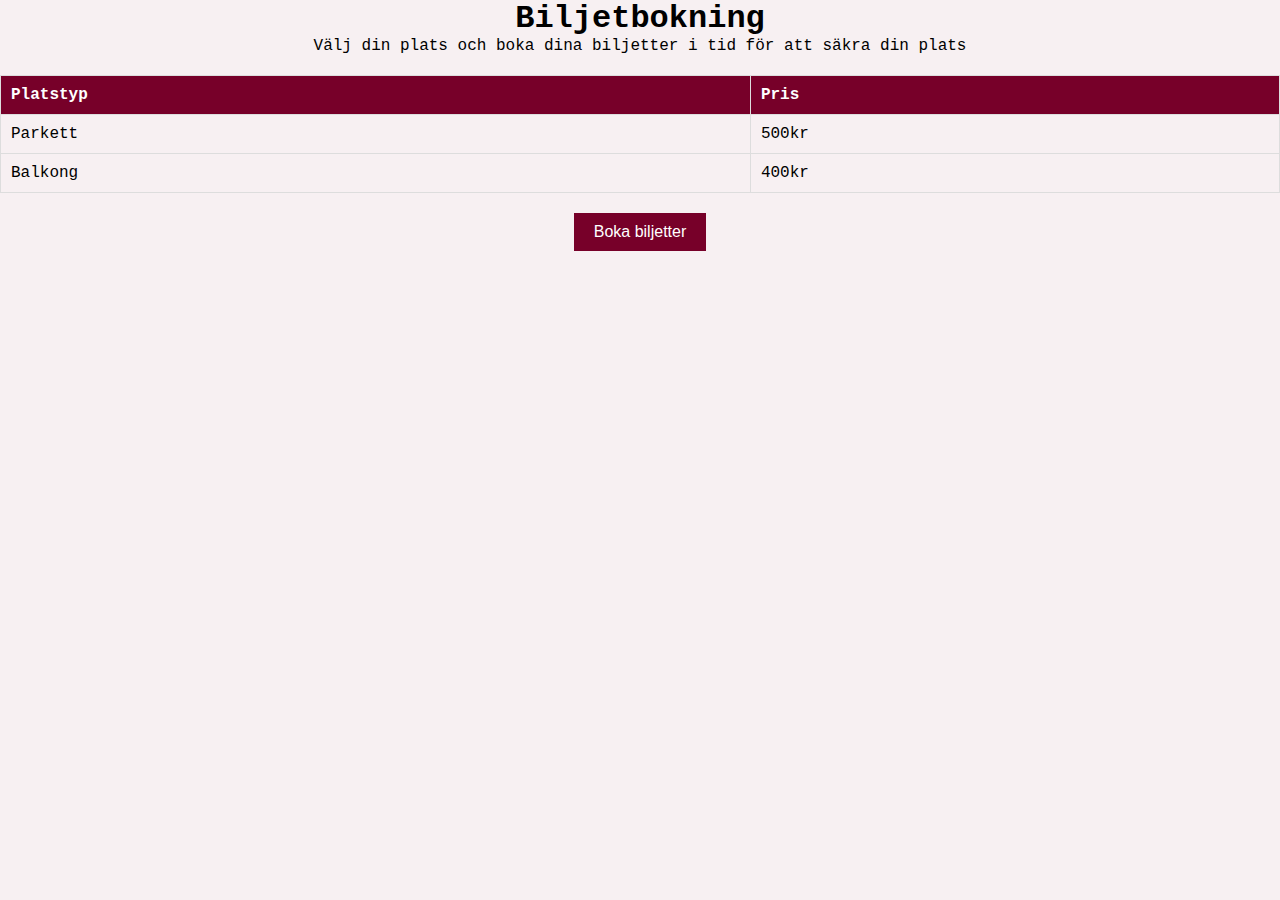
<file: kapitel-5/index.html>
<!DOCTYPE html>
<html lang="sv">
<head>
    <meta charset="utf-8">
    <meta name="viewport" content="width=device-width, ,initial-scale=1">
    <title>Biljettbokning</title>
    <link rel="stylesheet" href="style.css">
    <link href="https://fonts.googleapis.com/css2?family=Oi&display=swap" rel="stylesheet">
</head>
<body>
    <div class="cointainer">
       <h1>Biljetbokning</h1>
       <p>Välj din plats och boka dina biljetter i tid för att säkra din plats</p>

       <table>
        <thead>
            <tr>
                <th>Platstyp</th>
                <th>Pris</th>
            </tr>
        </thead>
       <tbody>
        <tr>
            <td>Parkett</td>
            <td>500kr</td>
        </tr>
        <tr>
            <td>Balkong</td>
            <td>400kr</td>
        </tr>
       </tbody>
       </table>

       <button id="bokaKnapp">Boka biljetter</button>
    </div>

    <script scr="script.js"></script>
    
</body>
</html>
</file>
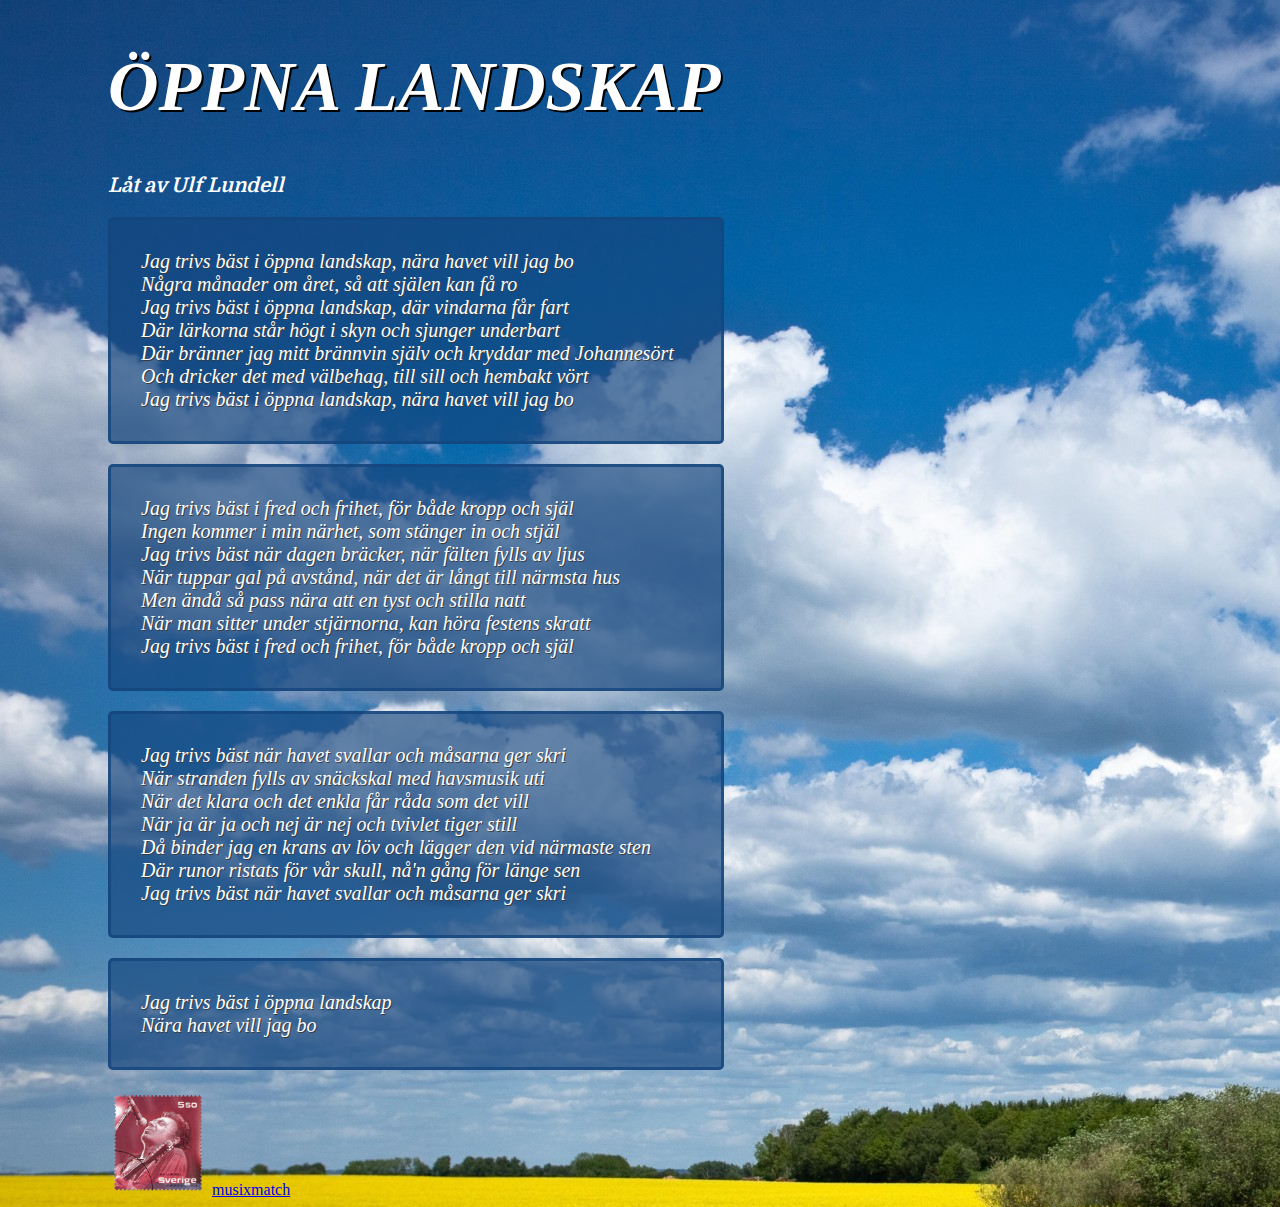
<file: kapitel-1/landskape/index.html>
<!DOCTYPE html>
<html lang="sv">

<head>
    <meta charset="utf-8">
    <meta name="viewport" content="width=device-width, ,initial-scale=1">
    <title></title>
    <link rel="stylesheet" href="style.css">
</head>

<body>
    <h1>Öppna landskap</h1>
    <h2>Låt av Ulf Lundell</h2>

    <p>Jag trivs bäst i öppna landskap, nära havet vill jag bo <br>
        Några månader om året, så att själen kan få ro <br>
        Jag trivs bäst i öppna landskap, där vindarna får fart <br>
        Där lärkorna står högt i skyn och sjunger underbart <br>
        Där bränner jag mitt brännvin själv och kryddar med Johannesört <br>
        Och dricker det med välbehag, till sill och hembakt vört <br>
        Jag trivs bäst i öppna landskap, nära havet vill jag bo</p>

    <p>Jag trivs bäst i fred och frihet, för både kropp och själ <br>
        Ingen kommer i min närhet, som stänger in och stjäl <br>
        Jag trivs bäst när dagen bräcker, när fälten fylls av ljus <br>
        När tuppar gal på avstånd, när det är långt till närmsta hus <br>
        Men ändå så pass nära att en tyst och stilla natt <br>
        När man sitter under stjärnorna, kan höra festens skratt <br>
        Jag trivs bäst i fred och frihet, för både kropp och själ</p>

    <p>Jag trivs bäst när havet svallar och måsarna ger skri <br>
        När stranden fylls av snäckskal med havsmusik uti <br>
        När det klara och det enkla får råda som det vill <br>
        När ja är ja och nej är nej och tvivlet tiger still <br>
        Då binder jag en krans av löv och lägger den vid närmaste sten <br>
        Där runor ristats för vår skull, nå'n gång för länge sen <br>
        Jag trivs bäst när havet svallar och måsarna ger skri</p>


    <p>Jag trivs bäst i öppna landskap <br>
        Nära havet vill jag bo</p>

    <img src="./bilder/ulf2.png" alt="Ull lundell frimärke">
    <a href="https://pro-web.musixmatch.com/pro">musixmatch</a>

</body>

</html>
</file>
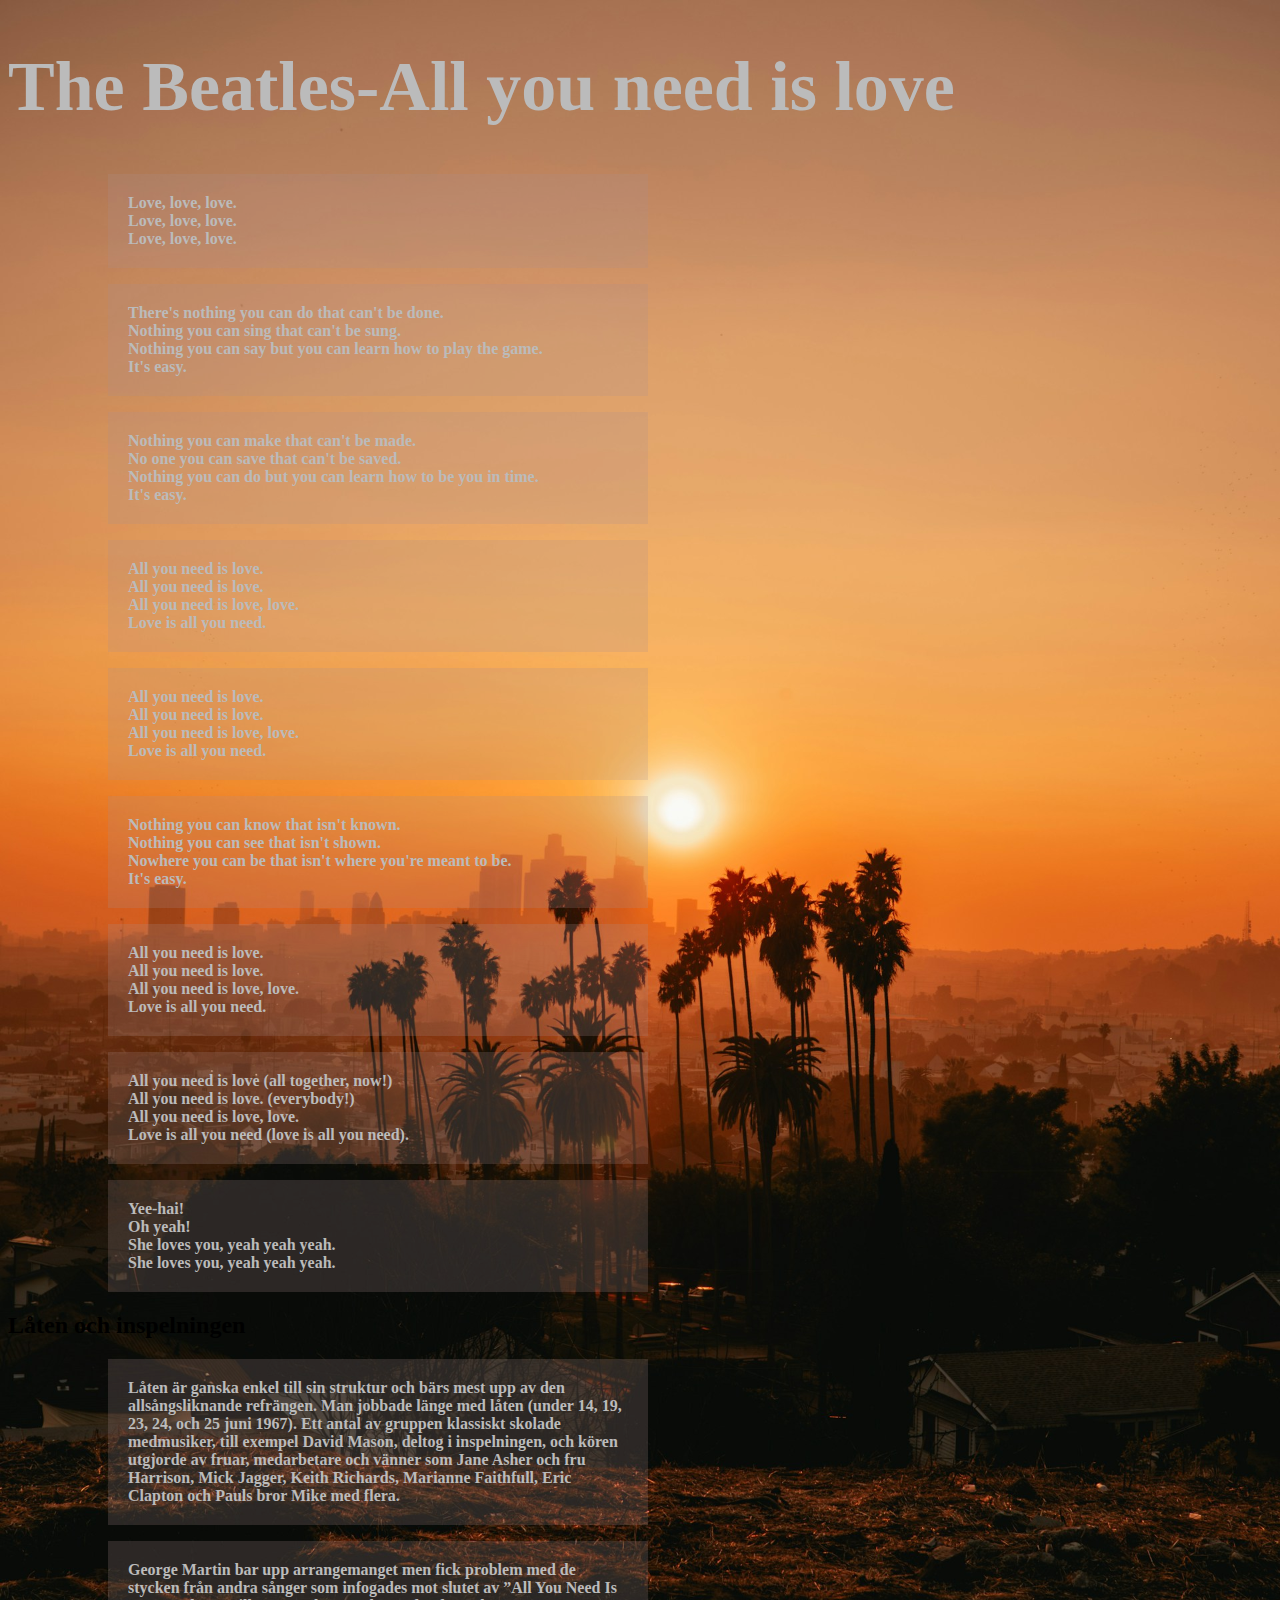
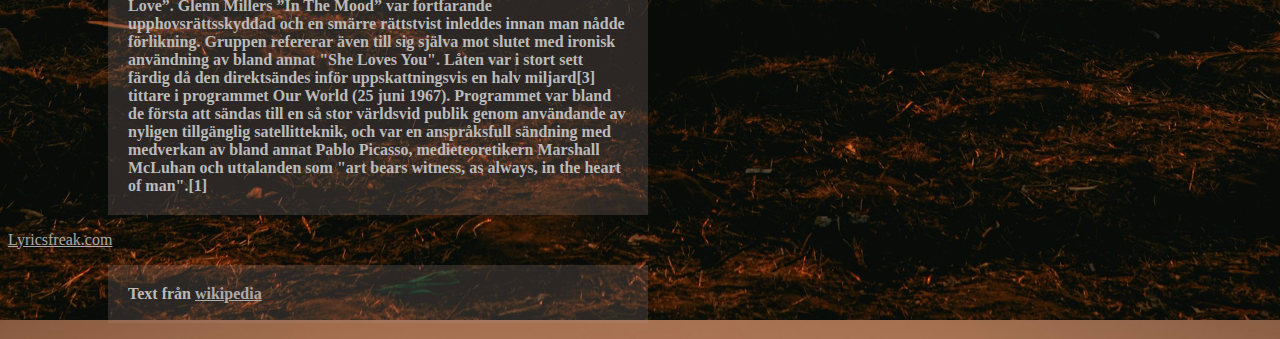
<file: kapitel-1/song-text/index.html>
<!DOCTYPE html>
<html lang="sv">

<head>
    <meta charset="utf-8">
    <meta name="viewport" content="width=device-width, ,initial-scale=1">
    <title></title>
    <link rel="stylesheet" href="style.css">
</head>

<body>


    <h1>The Beatles-All you need is love</h1>

    <p>Love, love, love.<br>
        Love, love, love.<br>
        Love, love, love.</p>

    <p>There's nothing you can do that can't be done.<br>
        Nothing you can sing that can't be sung.<br>
        Nothing you can say but you can learn how to play the game.<br>
        It's easy.</p>

    <p> Nothing you can make that can't be made.<br>
        No one you can save that can't be saved.<br>
        Nothing you can do but you can learn how to be you in time.<br>
        It's easy.</p>

    <p> All you need is love.<br>
        All you need is love.<br>
        All you need is love, love.<br>
        Love is all you need.</p>

    <p>All you need is love.<br>
        All you need is love.<br>
        All you need is love, love.<br>
        Love is all you need.</p>

    <p>Nothing you can know that isn't known. <br>
        Nothing you can see that isn't shown. <br>
        Nowhere you can be that isn't where you're meant to be. <br> It's easy.</p>

    <p>All you need is love. <br>
        All you need is love. <br>
        All you need is love, love. <br>
        Love is all you need.</p>

    <p>All you need is love (all together, now!) <br>
        All you need is love. (everybody!) <br>
        All you need is love, love. <br>
        Love is all you need (love is all you need).</p>

    <p>Yee-hai! <br>
        Oh yeah! <br>
        She loves you, yeah yeah yeah. <br>
        She loves you, yeah yeah yeah.</p>

    <h2>Låten och inspelningen</h2>

    <p> Låten är ganska enkel till sin struktur och bärs mest upp av den allsångsliknande refrängen. Man jobbade länge med låten (under 14, 19, 23, 24, och 25 juni 1967). Ett antal av gruppen klassiskt skolade medmusiker, till exempel David Mason, deltog i inspelningen, och kören utgjorde av fruar, medarbetare och vänner som Jane Asher och fru Harrison, Mick Jagger, Keith Richards, Marianne Faithfull, Eric Clapton och Pauls bror Mike med flera.
    </p>


    <p> George Martin bar upp arrangemanget men fick problem med de stycken från andra sånger som infogades mot slutet av
        ”All You Need Is Love”. Glenn Millers ”In The Mood” var fortfarande upphovsrättsskyddad och en smärre rättstvist
        inleddes innan man nådde förlikning. Gruppen refererar även till sig själva mot slutet med ironisk användning av
        bland annat "She Loves You". Låten var i stort sett färdig då den direktsändes inför uppskattningsvis en halv
        miljard[3] tittare i programmet Our World (25 juni 1967). Programmet var bland de första att sändas till en så stor
        världsvid publik genom användande av nyligen tillgänglig satellitteknik, och var en anspråksfull sändning med
        medverkan av bland annat Pablo Picasso, medieteoretikern Marshall McLuhan och uttalanden som "art bears witness, as
        always, in the heart of man".[1]
    </p> 

    <a href="https://www.lyricsfreak.com/b/beatles/all+you+need+is+love_10026698.html">Lyricsfreak.com</a>
    <p>Text från <a href="https://sv.wikipedia.org/wiki/All_You_Need_Is_Love">wikipedia</a></p>

</body>

</html>
</file>
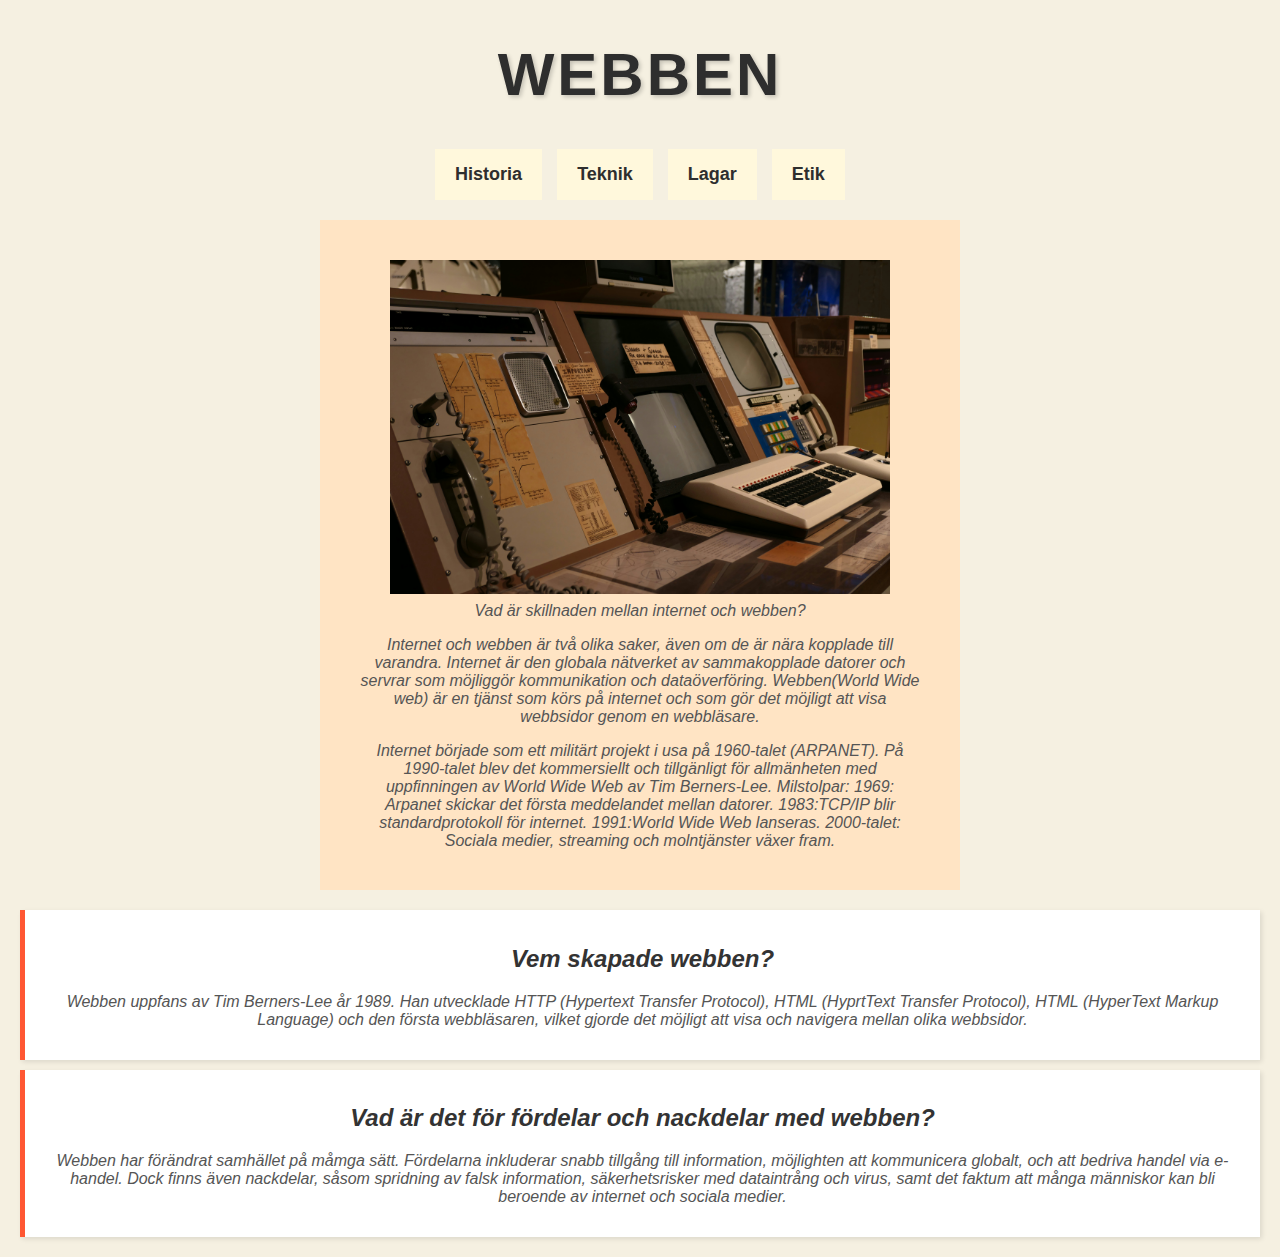
<file: kapitel-9/sida1.html>
<!DOCTYPE html>
<html lang="sv">

<head>
    <meta charset="utf-8">
    <meta name="viewport" content="width=device-width, ,initial-scale=1">
    <title>Webben</title>
    <link rel="stylesheet" href="style.css">
</head>

<body>
    <div class="container">
        <header>
            <h1>Webben</h1>
        </header>
        <nav>
            <ul>
                <li><a href="sida1.html">Historia</a></li>
                <li><a href="sida2.html">Teknik</a></li>
                <li><a href="sida3.html">Lagar</a></li>
                <li><a href="sida4.html">Etik</a></li>
            </ul>
        </nav>

        <main>
            <div class="image-box">
                <figure>
                    <img src="./webbplats-teori/bilder/ugi-k-anaUCgS2fqE-unsplash.jpg" alt="Dator">
                    <figcaption>Vad är skillnaden mellan internet och webben?
                        <p>Internet och webben är två olika saker, även om de är nära kopplade till varandra. Internet
                            är den globala nätverket av sammakopplade datorer och servrar som möjliggör kommunikation
                            och dataöverföring.
                            Webben(World Wide web) är en tjänst som körs på internet och som gör det möjligt att visa
                            webbsidor genom en webbläsare.
                        <p>Internet började som ett militärt projekt i usa på 1960-talet (ARPANET). På 1990-talet blev
                            det kommersiellt och tillgänligt för allmänheten med uppfinningen av World Wide Web av Tim
                            Berners-Lee.
                            Milstolpar:
                            1969: Arpanet skickar det första meddelandet mellan datorer.
                            1983:TCP/IP blir standardprotokoll för internet.
                            1991:World Wide Web lanseras.
                            2000-talet: Sociala medier, streaming och molntjänster växer fram.
                        </p>
                        </p>
                    </figcaption>
                </figure>
            </div>


            <div class="info-box">
                <figcaption>
                    <h2>Vem skapade webben?</h2>
                    <p> Webben uppfans av Tim Berners-Lee år 1989. Han utvecklade HTTP (Hypertext Transfer Protocol),
                        HTML (HyprtText Transfer Protocol), HTML (HyperText Markup Language) och den första webbläsaren,
                        vilket
                        gjorde det möjligt att visa och navigera mellan olika webbsidor.</p>
                </figcaption>
            </div>

            <div class="info-box">
                <figcaption>
                    <h2>Vad är det för fördelar och nackdelar med webben?</h2>
                    <p>Webben har förändrat samhället på måmga sätt. Fördelarna inkluderar snabb tillgång till
                        information, möjlighten att kommunicera globalt,
                        och att bedriva handel via e-handel. Dock finns även nackdelar, såsom spridning av falsk
                        information,
                        säkerhetsrisker med dataintrång och virus, samt det faktum att många människor kan bli beroende
                        av internet och sociala medier. </p>
                </figcaption>
            </div>

        </main>
        <footer>

        </footer>
    </div>

</body>

</html>
</file>
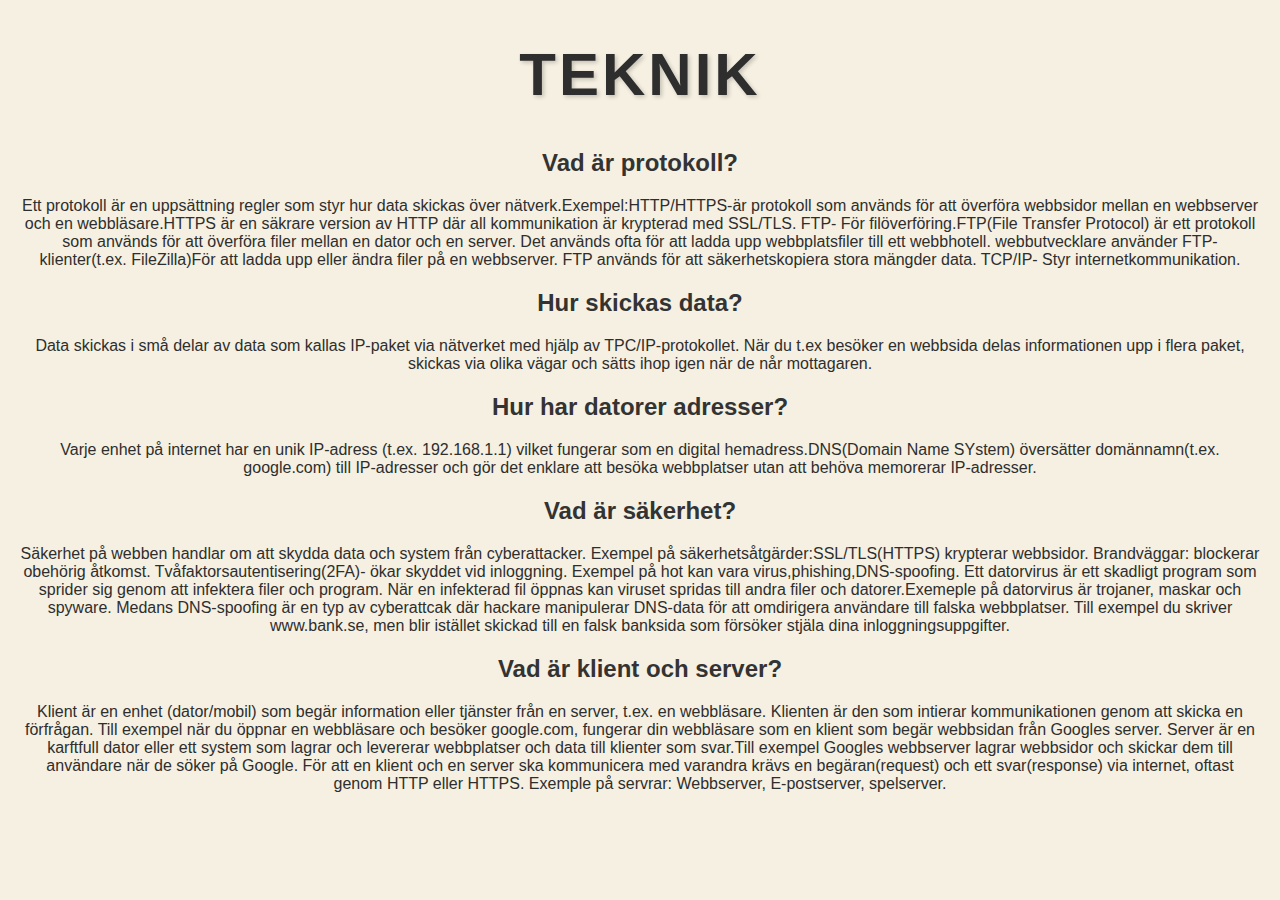
<file: kapitel-9/sida2.html>
<!DOCTYPE html>
<html lang="sv">

<head>
    <meta charset="utf-8">
    <meta name="viewport" content="width=device-width, ,initial-scale=1">
    <title>Teknik</title>
    <link rel="stylesheet" href="style.css">
</head>
<header>
    <h1>Teknik</h1>
</header>
<h2>Vad är protokoll?</h2>
<p>Ett protokoll är en uppsättning regler som styr hur data skickas över nätverk.Exempel:HTTP/HTTPS-är protokoll som
    används för att överföra webbsidor mellan en webbserver och en webbläsare.HTTPS är en säkrare version av HTTP där
    all kommunikation är krypterad med SSL/TLS.
    FTP- För filöverföring.FTP(File Transfer Protocol) är ett protokoll som används för att överföra filer mellan en
    dator och en server. Det används ofta för att ladda upp webbplatsfiler till ett webbhotell. webbutvecklare använder
    FTP-klienter(t.ex. FileZilla)För att ladda upp eller ändra filer på en webbserver. FTP används för att
    säkerhetskopiera stora mängder data.
    TCP/IP- Styr internetkommunikation.
</p>
<h2>Hur skickas data?</h2>
<p>Data skickas i små delar av data som kallas IP-paket via nätverket med hjälp av TPC/IP-protokollet. När du t.ex
    besöker en webbsida delas informationen upp i flera paket, skickas via olika vägar och
    sätts ihop igen när de når mottagaren.</p>
<h2>Hur har datorer adresser?</h2>
<p>Varje enhet på internet har en unik IP-adress (t.ex. 192.168.1.1) vilket fungerar som en digital hemadress.DNS(Domain
    Name SYstem) översätter domännamn(t.ex. google.com) till IP-adresser och gör det enklare att besöka webbplatser utan
    att behöva memorerar IP-adresser.</p>
<h2>Vad är säkerhet?</h2>
<p>Säkerhet på webben handlar om att skydda data och system från cyberattacker. Exempel på
    säkerhetsåtgärder:SSL/TLS(HTTPS) krypterar webbsidor.
    Brandväggar: blockerar obehörig åtkomst.
    Tvåfaktorsautentisering(2FA)- ökar skyddet vid inloggning.
    Exempel på hot kan vara virus,phishing,DNS-spoofing. Ett datorvirus är ett skadligt program som sprider sig genom
    att infektera filer och program. När en infekterad fil öppnas kan viruset spridas till andra filer och
    datorer.Exemeple på datorvirus är trojaner, maskar och spyware. Medans DNS-spoofing är en typ av cyberattcak där
    hackare manipulerar DNS-data för att omdirigera användare till falska webbplatser. Till exempel du skriver
    www.bank.se, men blir istället skickad till en falsk banksida som försöker stjäla dina inloggningsuppgifter.
</p>
<h2>Vad är klient och server?</h2>
<p>Klient är en enhet (dator/mobil) som begär information eller tjänster från en server, t.ex. en webbläsare. Klienten
    är den som intierar kommunikationen genom att skicka en förfrågan. Till exempel när du öppnar en webbläsare och
    besöker google.com, fungerar din webbläsare som en klient som begär webbsidan från Googles server.
    Server är en karftfull dator eller ett system som lagrar och levererar webbplatser och data till klienter som
    svar.Till exempel Googles webbserver lagrar webbsidor och skickar dem till användare när de söker på Google.
    För att en klient och en server ska kommunicera med varandra krävs en begäran(request) och ett svar(response) via
    internet, oftast genom HTTP eller HTTPS. Exemple på servrar: Webbserver, E-postserver, spelserver.
</p>




<body>

</body>

</html>
</file>
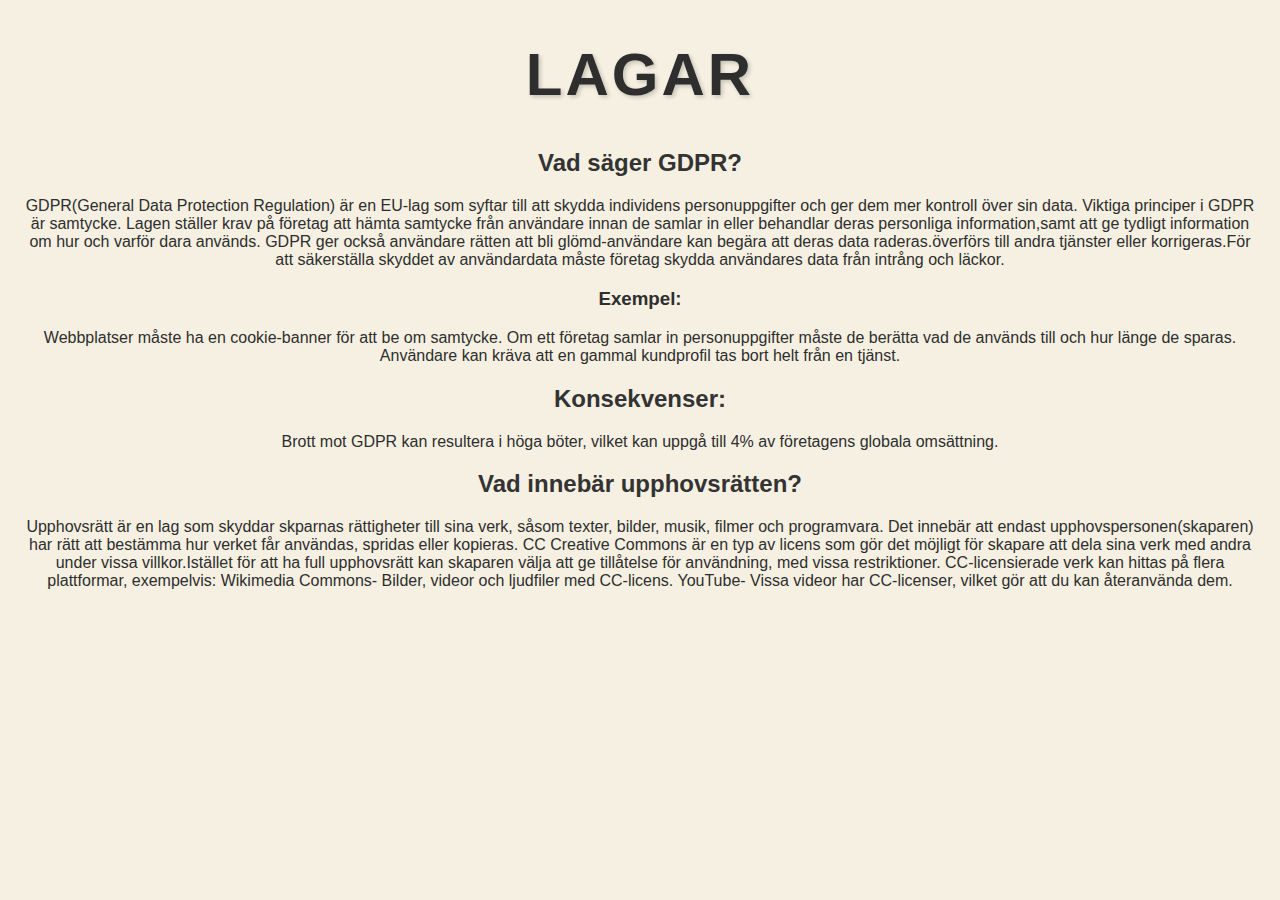
<file: kapitel-9/sida3.html>
<!DOCTYPE html>
<html lang="sv">

<head>
    <meta charset="utf-8">
    <meta name="viewport" content="width=device-width, ,initial-scale=1">
    <title>Lagar</title>
    <link rel="stylesheet" href="style.css">
</head>
<header>
    <h1>Lagar</h1>
</header>

<body>
    <h2>Vad säger GDPR?</h2>
    <p>GDPR(General Data Protection Regulation) är en EU-lag som syftar till att skydda individens personuppgifter och
        ger dem mer
        kontroll över sin data. Viktiga principer i GDPR är samtycke. Lagen ställer krav på företag att hämta samtycke
        från användare innan de
        samlar
        in eller behandlar deras personliga information,samt att ge tydligt information om hur och varför dara används.
        GDPR ger också användare rätten att bli glömd-användare kan begära att deras data raderas.överförs till andra
        tjänster eller korrigeras.För att säkerställa skyddet av användardata måste företag skydda användares data från
        intrång och läckor.
    </p>
    <h3>Exempel:</h3>
    <p>Webbplatser måste ha en cookie-banner för att be om samtycke.
        Om ett företag samlar in personuppgifter måste de berätta vad de används till och hur länge de sparas.
        Användare kan kräva att en gammal kundprofil tas bort helt från en tjänst.
    </p>
    <h2>Konsekvenser:</h2>
    <p>Brott mot GDPR kan resultera i höga böter, vilket kan uppgå till 4% av företagens globala omsättning.</p>
    <h2>Vad innebär upphovsrätten?</h2>
    <p>Upphovsrätt är en lag som skyddar skparnas rättigheter till sina verk, såsom texter, bilder, musik, filmer och
        programvara. Det innebär att endast upphovspersonen(skaparen) har rätt att bestämma hur verket får användas,
        spridas eller kopieras. CC Creative Commons är en typ av licens som gör det möjligt för skapare att dela sina
        verk med andra under vissa villkor.Istället för att ha full upphovsrätt kan skaparen välja att ge tillåtelse för
        användning, med vissa restriktioner. CC-licensierade verk kan hittas på flera plattformar, exempelvis:
         Wikimedia Commons- Bilder, videor och ljudfiler med CC-licens.
        YouTube- Vissa videor har CC-licenser, vilket gör att du kan återanvända dem.</p>
</body>

</html>
</file>
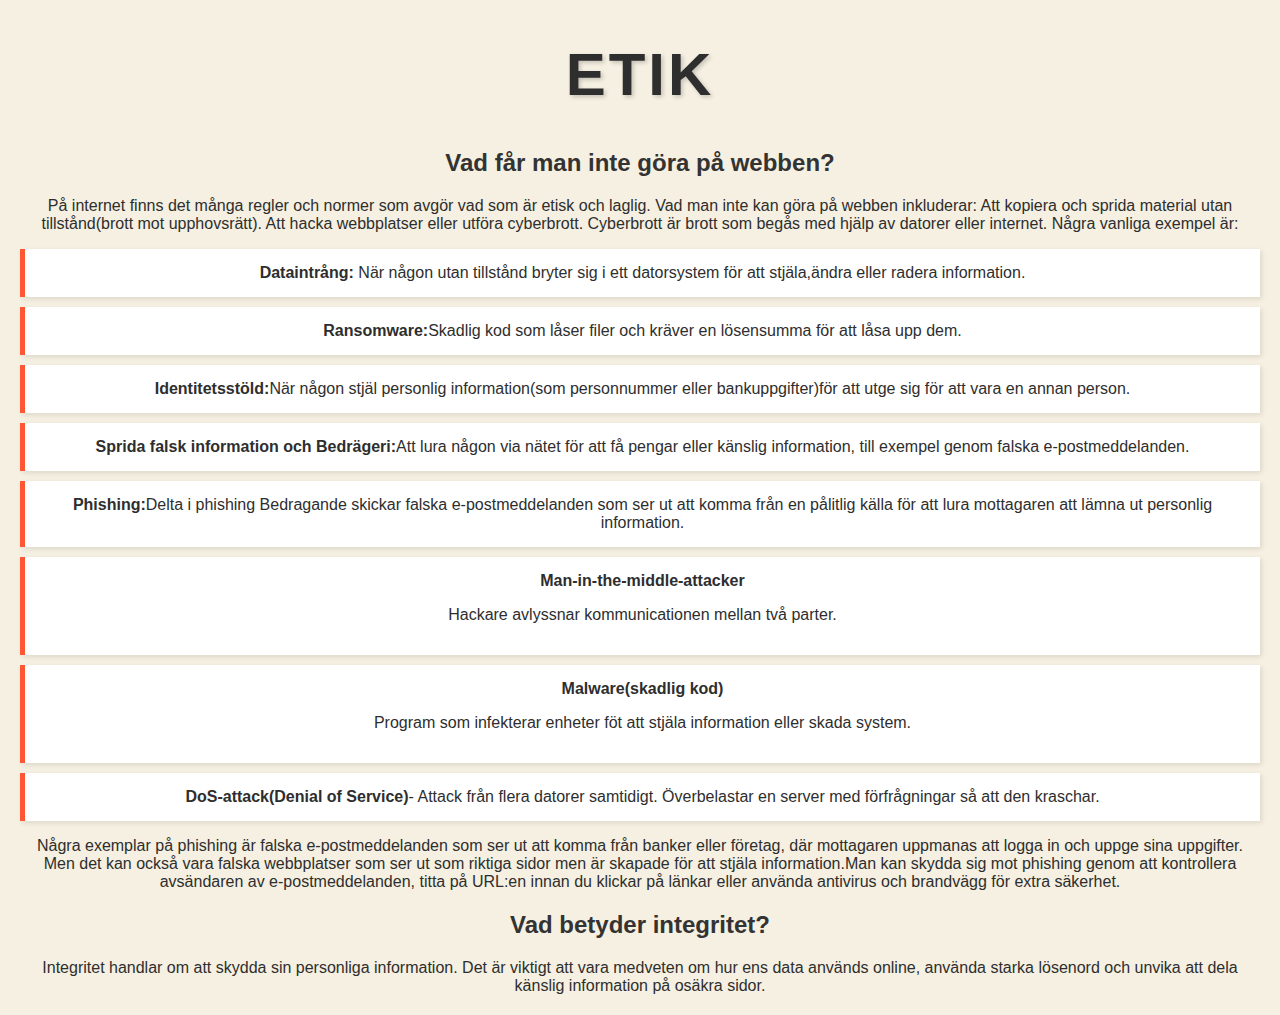
<file: kapitel-9/sida4.html>
<!DOCTYPE html>
<html lang="sv">

<head>
    <meta charset="utf-8">
    <meta name="viewport" content="width=device-width, ,initial-scale=1">
    <title>Etik</title>
    <link rel="stylesheet" href="style.css">
</head>
<header>
    <h1>Etik</h1>
</header>

<body>
    <h2>Vad får man inte göra på webben?</h2>
    <p>På internet finns det många regler och normer som avgör vad som är etisk och laglig. Vad man inte kan göra på
        webben inkluderar: Att kopiera och sprida material utan tillstånd(brott mot upphovsrätt).
        Att hacka webbplatser eller utföra cyberbrott. Cyberbrott är brott som begås med hjälp av datorer eller
        internet. Några vanliga exempel är:
    </p>

    <div class="info-box">
        <strong>Dataintrång:</strong> När någon utan tillstånd bryter sig i ett datorsystem för att stjäla,ändra eller
        radera information.
    </div>

    <div class="info-box">
        <strong>Ransomware:</strong>Skadlig kod som låser filer och kräver en lösensumma för att låsa upp dem.
    </div>

    <div class="info-box">
        <strong>Identitetsstöld:</strong>När någon stjäl personlig information(som personnummer eller bankuppgifter)för
        att utge
        sig för att vara en annan person.
    </div>
    <div class="info-box">
        <strong>Sprida falsk information och Bedrägeri:</strong>Att lura någon via nätet för att få pengar eller känslig
        information, till exempel
        genom falska
        e-postmeddelanden.
    </div>
    <div class="info-box">
        <strong>Phishing:</strong>Delta i phishing Bedragande skickar falska e-postmeddelanden som ser ut att komma från
        en pålitlig
        källa för att
        lura mottagaren att lämna ut personlig information.
    </div>

    <div class="info-box">
        <strong>Man-in-the-middle-attacker</strong> <p>Hackare avlyssnar kommunicationen mellan två parter.</p>
    </div>

    <div class="info-box">
        <strong>Malware(skadlig kod)</strong> <p>Program som infekterar enheter föt att stjäla information eller skada system.</p>
    </div>

    <div class="info-box">
        <strong>DoS-attack(Denial of Service)</strong>- Attack från flera datorer samtidigt. Överbelastar en server med
        förfrågningar så att den kraschar.
    </div>
    <p>Några exemplar på phishing är falska e-postmeddelanden som ser ut att komma från banker eller företag, där
        mottagaren uppmanas att logga in och uppge sina uppgifter. Men det kan också vara falska webbplatser som ser
        ut som riktiga sidor men är skapade för att stjäla information.Man kan skydda sig mot phishing genom att
        kontrollera avsändaren av e-postmeddelanden, titta på URL:en innan du klickar på länkar eller använda
        antivirus och brandvägg för extra säkerhet.</p>
    <h2>Vad betyder integritet?</h2>
    <p>Integritet handlar om att skydda sin personliga information. Det är viktigt att vara medveten om hur ens data
        används online, använda starka lösenord och unvika att dela känslig information på osäkra sidor.</p>


</body>

</html>
</file>
<file: kapitel-5/style.css>
html{
    box-sizing: border-box;
}
*, *:before, *:after{
    box-sizing: interit;
}
body, h1, p, table {
    margin: 0;
    padding: 0;
}

/*Styling av sidan*/
body{
    font-family: 'Courier New', Courier, monospace;
    background-color: #f7f0f2;
    text-align: center;
}

.container {
    width: 600px;
    margin: 50px auto;
    background: white;
    padding: 20px;
    box-shadow: 0px 0px 10px rgba (0,0,0,0.1);
    border-radius: 5px;
}

table{
    width: 100%;
    border-collapse: collapse; 
    margin-top: 20px;
}
th,td{
    border: 1px solid #ddd;
    padding: 10px;
    text-align: left; 
}
th{
    background-color: #770029;
    color: white;
}
button{
    margin-top: 20px;
    padding: 10px 20px;
    font-size: 16px;
    background-color: #770029;
    color: white;
    border: none;
    cursor: pointer;
}
button:hover{
    background-color: #a0003c;
}
</file>
<file: kapitel-1/landskape/style.css>
@import url('https://fonts.googleapis.com/css2?family=Caprasimo&family=Domine:wght@400..700&display=swap');

body {

  background: url(./bilder/landscape.jpg);
}

h1 {
  font-size: 70px;
  color: #fff;
  font-style: italic;
  text-transform: uppercase;
  text-shadow: 2px 2px 0 #000000;
  margin-left: 100px;
}

h2 {
  font-family: "Domine", serif;
  margin-left: 100px;
  font-size: 20px;
  color: #fff;
  font-style: italic;
  text-shadow: 100px;
}

p {
  font: 20px serif;
  color: #ffffff;
  font-style: italic;
  margin-left: 100px;
  padding: 30px;
  text-shadow: 1px 1px 0 #3a3a3a;
  background-color: #13447ca8;
  border: 3px solid #15467ecf;
  width: 550px;
  border-radius: 5px;
}

img {
  width: 100px;
  margin-left: 100px;

}
</file>
<file: kapitel-1/song-text/style.css>
body {
 background-color: rgb(2, 2, 2);
 background-image: url(./bilder/chris-saran-1whO1awI5ao-unsplash\ \(1\).jpg);
 background-size: contain;
}

h1 {
    font-weight: bold;
    color: #bbb;
    font-size: 70px;
}

p {
    color: #bbb;
    font-weight: bold;
    width: 500px;
    margin-left: 100px;
    background-color: #ad909037;
    padding: 20px;
}

a {
color: #aaa;
}
</file>
<file: kapitel-9/style.css>
body{
    background-color: #f5f0e1;
    color: #2e2e2e;
    font-family:Arial,sans-serif;
    margin: 20px;
    text-align: center;
}
h1{
    font-size: 60px;
    font-weight: bold;
    color: #2e2e2e;
    text-transform: uppercase;
    letter-spacing: 3px;
    text-shadow: 2px 2px 4px rgba(0, 0, 0,0.2);
 }

nav{
    text-align: center;
    margin-top:20px;
}
nav ul{
    list-style:none;
    padding:0;
    display:flex;
    justify-content: center;
    gap: 15px;

}
 
nav ul li{
    background-color: cornsilk;
    padding: 15px 20px;
    transition:0.3;
}

nav ul li:hover{
    background-color: beige;
    transform: scale(1.1);
}

nav ul li a{
    color:#2e2e2e; 
    text-decoration: none;
    font-size: 18px;
    font-weight: bold;
    display: block;
}


img{
    width: 500px;
    height: auto;
    display: block; 
    margin:0 auto;
    
}
.image-box{
    width:60%;
    max-width:600px;
    margin: 20px auto;
    padding:20px;
    background-color: bisque;
    text-align: center;
}
.img-box img{
    width:100%;
    height: auto;

}
.info-box{
    background-color: white;
    padding: 15px;
    border-left:  5px solid #ff5733;
    margin: 10px 0;
    box-shadow: 2px 2px 5px rgba(0, 0, 0,0.1);
}
figure{
    text-align: center;
    margin: 20px;
}
figcaption{
    font-style: italic;
    color: #555;
    margin-top: 8px;
}

.info.info-box{
    background-color: #444;
    padding :15px;
    border-left: 5px solid #ff5733;
    margin: 20px auto;
    width: 80%;
    max-width: 600px;
    box-shadow: 2px 2px 5px rgba(0, 0, 0,0.1);
    text-align: left;
}
h2{
    color: #333;
}
</file>
